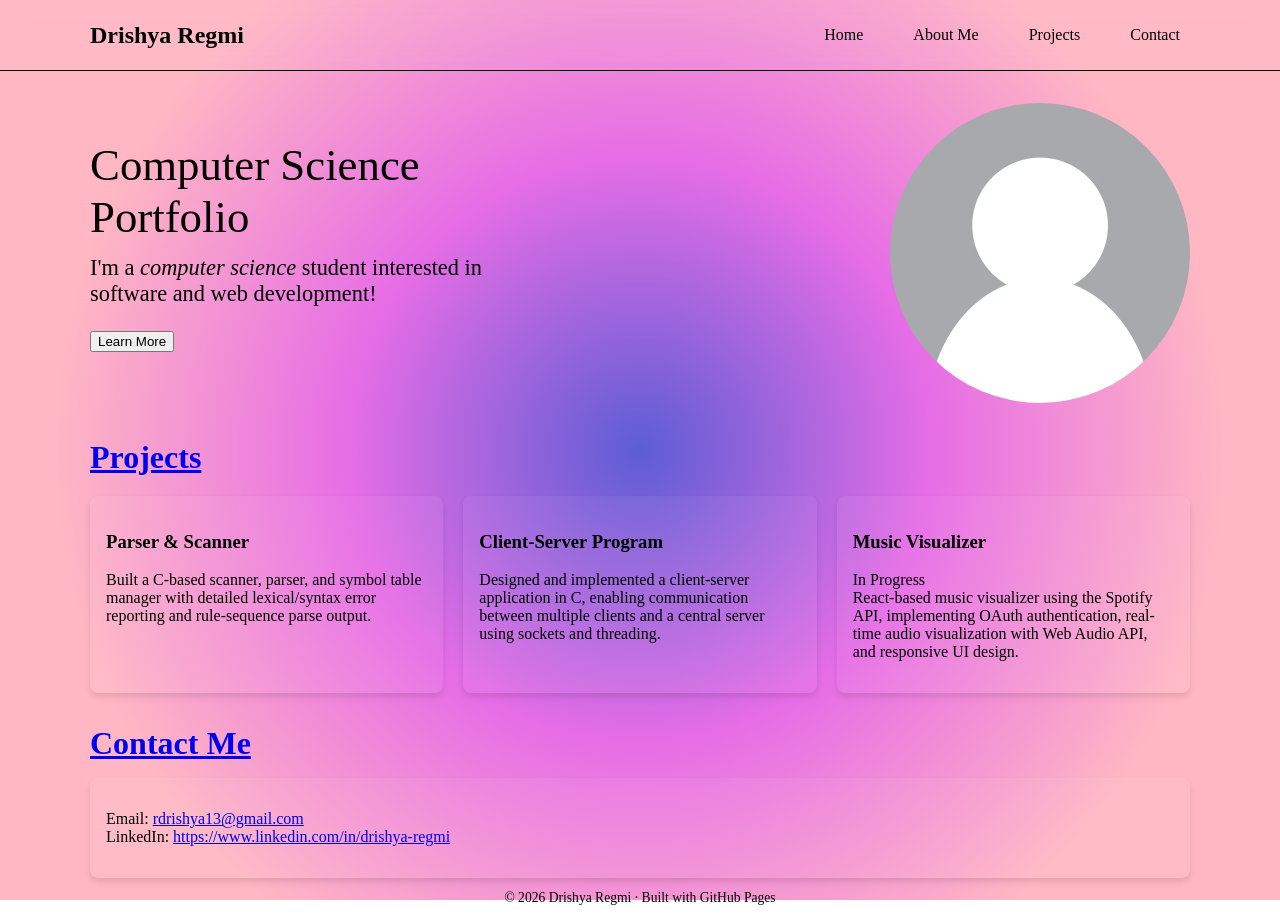
<file: index.html>
<!DOCTYPE html>
<html lang="en">
<head>
    <meta charset="UTF-8">
    <meta name="viewport" content="width=device-width, initial-scale=1.0">
    <title>My Website</title>
    <link rel="stylesheet" href="styles.css">
   
</head>
<body>
    
    <div class="header">
        <div class="container">
        <!-- TOP LEFT CORNER -->
            <div class="TLC">
                <h1>Drishya Regmi</h1>
            </div>

            <!-- NavBar -->
            <div class="navBar">
                <ul>
                    <li><a href="index.html">Home</a></li>
                    <li><a href="about.html">About Me</a></li>
                    <li><a href="projects.html">Projects</a></li>
                    <li><a href="contact.html">Contact</a></li>
                </ul>
            </div>
        </div>
    </div>
    
    <section id="hero">
        <div class="intro">
            <div class="text">
                <h1>Computer Science<br/>Portfolio</h1>
                <p style="font-size: 1.4rem;">I'm a <i>computer science</i> student interested in<br> software and web development!</p>
                <div class="about">
                    <h3><a href="about.html"><button>Learn More</button></a></h3>
                </div>
            </div>  

            <div class="headshot">
                <img src="blank-avatar-photo-place-holder-600nw-1095249842.jpg.webp" alt="Headshot of Drishya Regmi">
            </div>
        </div>
    </section>

    <section id="projects">
        <h2><a href="projects.html">Projects</a></h2>
            <div class="grid">
                <div class="card">
                    <h3>Parser & Scanner</h3>
                    <p>Built a C-based scanner, parser, and symbol table manager with detailed lexical/syntax error reporting and rule-sequence parse output.</p>
                </div>
                <div class="card">
                    <h3>Client-Server Program</h3>
                    <p>Designed and implemented a client-server application in C, enabling communication between multiple clients and a central server using sockets and threading.</p>
                </div>
                <div class="card">
                    <h3>Music Visualizer</h3>
                    <p>In Progress<br>
                        React-based music visualizer using the Spotify API, implementing OAuth authentication, real-time audio visualization with Web Audio API, and responsive UI design. 
                    </p>
                </div>
            </div>
    </section>

    <section id="contact">
        <h2><a href="contact.html">Contact Me</a></h2>
            <div class="card">
                <p>
                    Email: <a href="mailto:rdrishya13@gmail.com">rdrishya13@gmail.com</a><br/>
                    LinkedIn: <a href="https://www.linkedin.com/in/drishya-regmi">https://www.linkedin.com/in/drishya-regmi</a>
                </p>
            </div>
    </section>

    <footer>
    © 2026 Drishya Regmi · Built with GitHub Pages
    </footer>
    
</body>
</html>
</file>
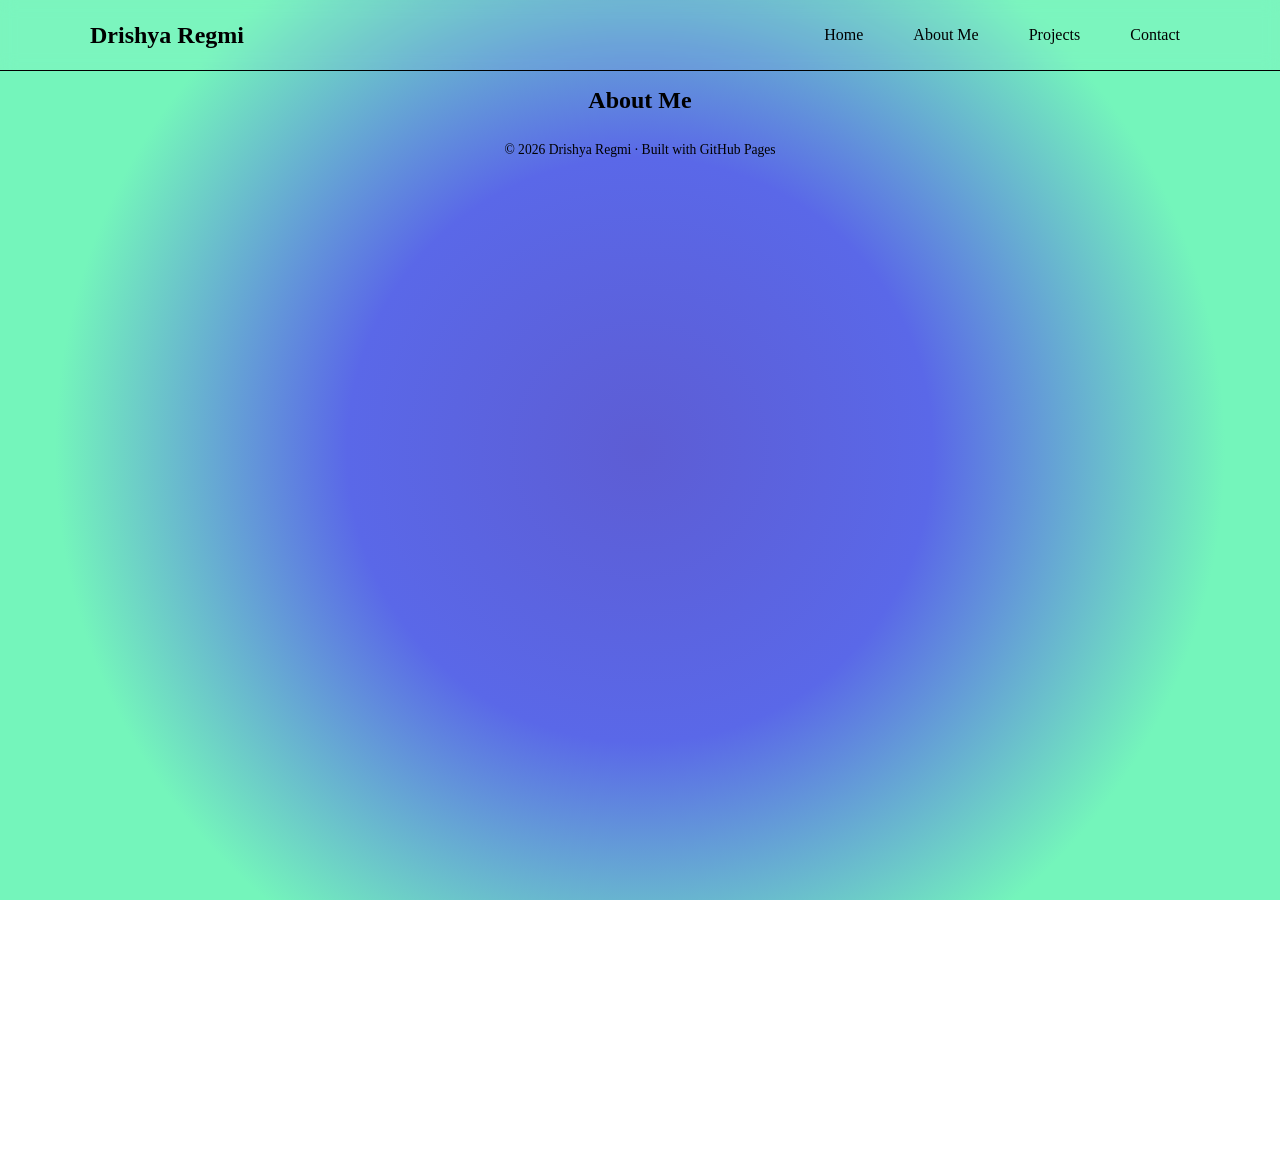
<file: about.html>
<!DOCTYPE html>
<html lang="en">
<head>
    <meta charset="UTF-8">
    <meta name="viewport" content="width=device-width, initial-scale=1.0">
    <title>About Me</title>
    <link rel="stylesheet" href="styles.css">

    <style>
        body{
            margin: 0%;
            min-height: 130vh;
            background-image: radial-gradient(
            circle 65vmin at center,
             rgb(93, 93, 212), 
             rgb(90, 104, 232),
             rgb(116, 245, 187));
            background-repeat: no-repeat;
            background-attachment: fixed;
        }

        h1 {
            font-size: x-large;
            font-family: Georgia, 'Times New Roman', Times, serif;
            color: black;
            text-align: center;
            
        }
    </style>    
</head>
<body>
     <div class="header">
        <div class="container">
        <!-- TOP LEFT CORNER -->
            <div class="TLC">
                <h1>Drishya Regmi</h1>
            </div>

            <!-- NavBar -->
            <div class="navBar">
                <ul>
                    <li><a href="index.html">Home</a></li>
                    <li><a href="about.html">About Me</a></li>
                    <li><a href="projects.html">Projects</a></li>
                    <li><a href="contact.html">Contact</a></li>
                </ul>
            </div>
        </div>
    </div>

    <h1>About Me</h1>
    

    <footer>
    © 2026 Drishya Regmi · Built with GitHub Pages
    </footer>
</body>
</html>

<!-- Goal: Build trust, connection, and credibility.
Content: Personal story, expertise, experience, and photo.
Focus: Who you are and why you are qualified.  -->
</file>
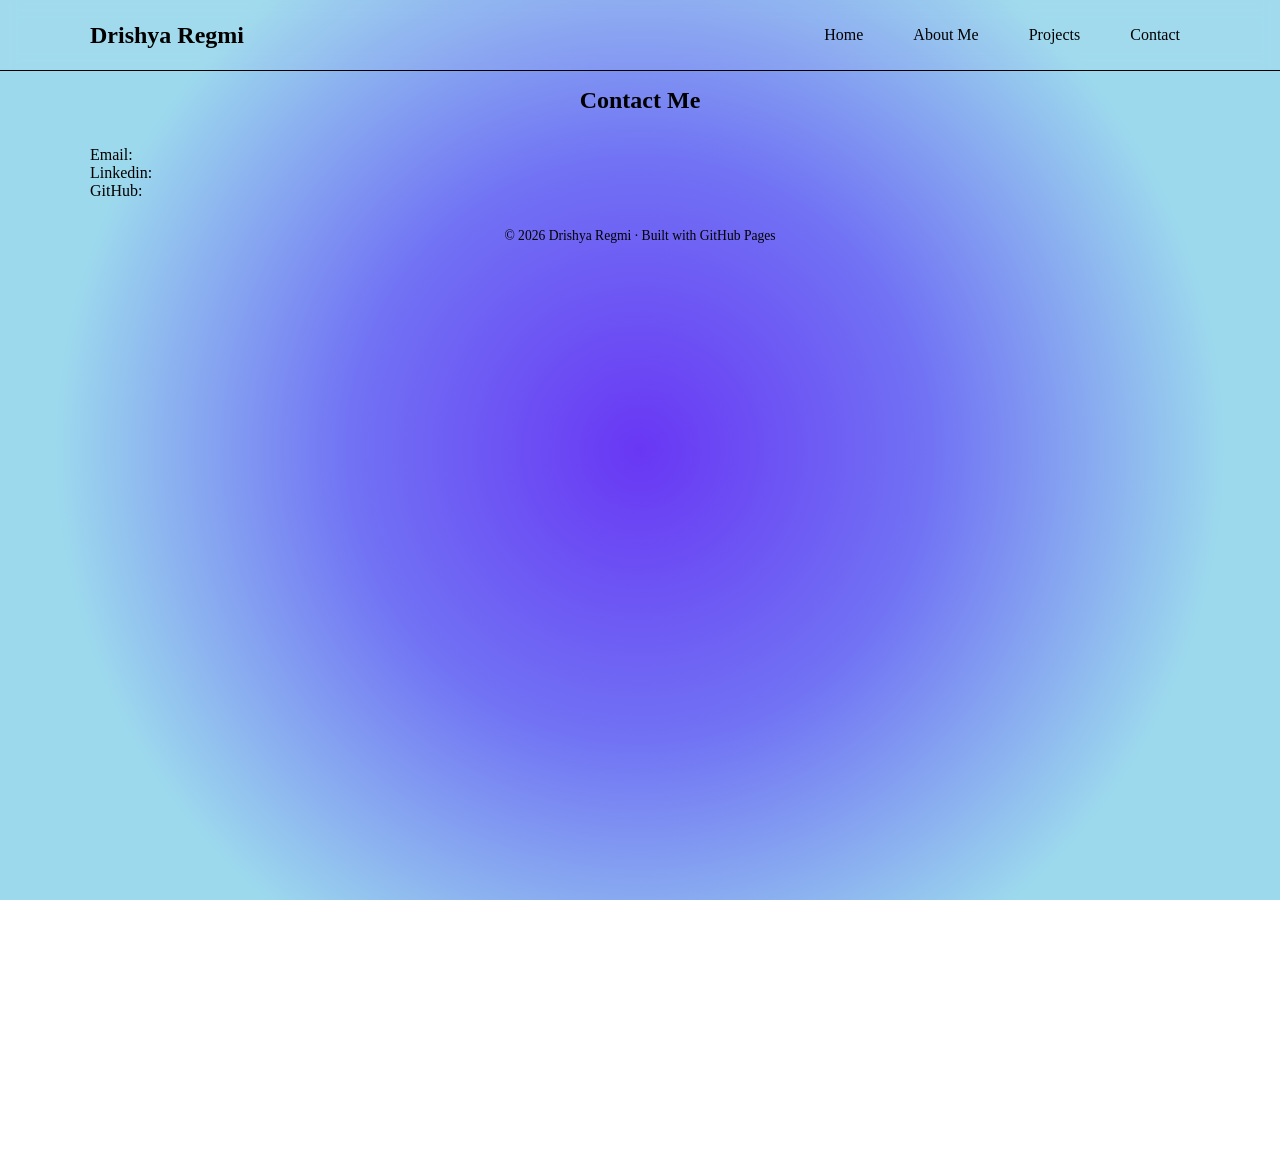
<file: contact.html>
<!DOCTYPE html>
<html lang="en">
<head>
    <meta charset="UTF-8">
    <meta name="viewport" content="width=device-width, initial-scale=1.0">
    <title>Contact</title>
    <link rel="stylesheet" href="styles.css">

    <style>
        body{
            margin: 0%;
            min-height: 130vh;
            background-image: radial-gradient(
            circle 65vmin at center,
             rgb(105, 55, 244), 
             rgb(113, 115, 244), 
             rgb(156, 217, 237));
            background-repeat: no-repeat;
            background-attachment: fixed;
        }
        h1 {
            font-size: x-large;
            font-family: Georgia, 'Times New Roman', Times, serif;
            color: black;
            text-align: center;
        }
    </style>
</head>
<body>
    <div class="header">
        <div class="container">
        <!-- TOP LEFT CORNER -->
            <div class="TLC">
                <h1>Drishya Regmi</h1>
            </div>

            <!-- NavBar -->
            <div class="navBar">
                <ul>
                    <li><a href="index.html">Home</a></li>
                    <li><a href="about.html">About Me</a></li>
                    <li><a href="projects.html">Projects</a></li>
                    <li><a href="contact.html">Contact</a></li>
                </ul>
            </div>
        </div>
    </div>

    <h1>Contact Me</h1>
    <section id="intro">

    </section>

    <section id="socials">
        <p>
            Email: <br/>
            Linkedin: <br/>
            GitHub: <br/>
        </p>
    </section>

    <footer>
    © 2026 Drishya Regmi · Built with GitHub Pages
    </footer>
</body>
</html>
</file>
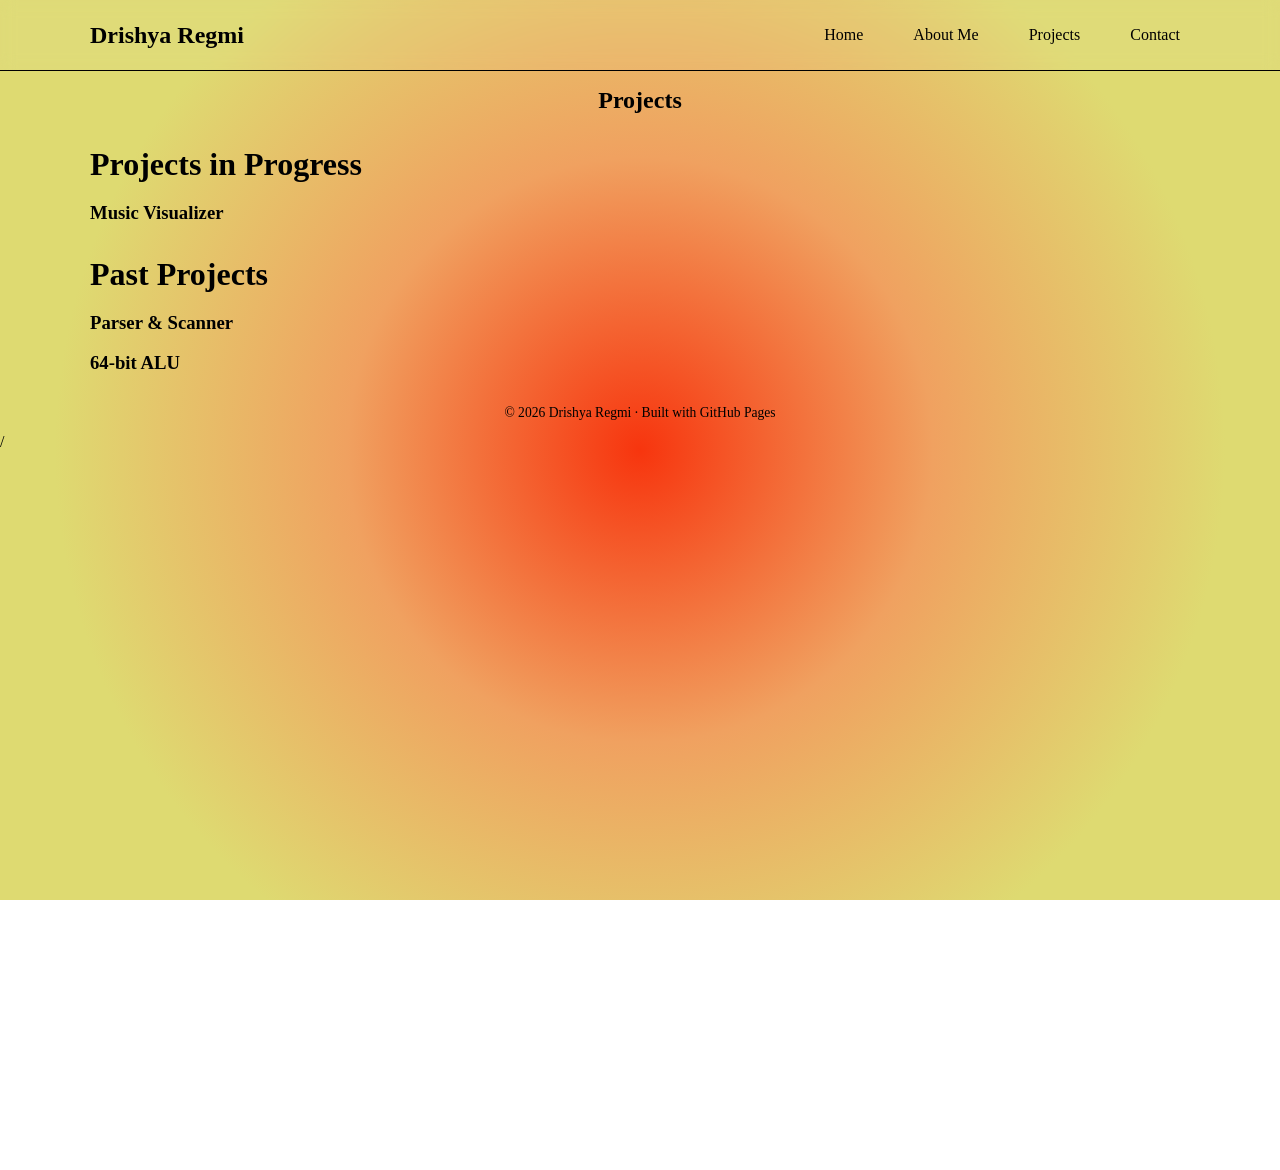
<file: projects.html>
<!DOCTYPE html>
<html lang="en">
<head>
    <meta charset="UTF-8">
    <meta name="viewport" content="width=device-width, initial-scale=1.0">
    <title>Projects</title>
    <link rel="stylesheet" href="styles.css">

    <style>
        body{
            margin: 0%;
            min-height: 130vh;
            background-image: radial-gradient(
            circle 65vmin at center,
             rgb(247, 53, 14), 
             rgb(240, 161, 96), 
             rgb(222, 218, 113));
            background-repeat: no-repeat;
            background-attachment: fixed;
        }
        h1 {
            font-size: x-large;
            font-family: Georgia, 'Times New Roman', Times, serif;
            color: white;
            text-align: center;
        }
    </style>
</head>
<body>
    <div class="header">
        <div class="container">
        <!-- TOP LEFT CORNER -->
            <div class="TLC">
                <h1>Drishya Regmi</h1>
            </div>

            <!-- NavBar -->
            <div class="navBar">
                <ul>
                    <li><a href="index.html">Home</a></li>
                    <li><a href="about.html">About Me</a></li>
                    <li><a href="projects.html">Projects</a></li>
                    <li><a href="contact.html">Contact</a></li>
                </ul>
            </div>
        </div>
    </div>

    <h1 style="color: black;">Projects</h1>

    <section class="recent">
        <h2>Projects in Progress</h2>
        <div class="visualizer">
            <h3>Music Visualizer</h3>
            <p></p>
        </div>
    </section>

    <section id="past">
        <h2>Past Projects</h2>
        <div class="parser">
            <h3>Parser & Scanner</h3>
            <p></p>
        </div>

        <div class="alu">
            <h3>64-bit ALU</h3>
            <p></p>
        </div>

        <div class="tbd">
            <h3></h3>
            <p></p>
        </div>
    </section>

    <footer>
    © 2026 Drishya Regmi · Built with GitHub Pages
    </footer>
</body>
</html>/
</file>
<file: styles.css>
/* INDEX */

body{
  margin: 0%;
  /* min-height: 130vh; */
  background-image: radial-gradient(
    circle 65vmin at center,
    rgb(93, 93, 212),
    rgb(230, 109, 230),
    rgb(255, 183, 195));
  background-repeat: no-repeat;
  background-attachment: fixed;
}

.header {
  position: sticky;
  top: 0;
  z-index: 1000;
  border-bottom: 0.1px solid black;
  background-color: rgba(255, 255, 255, 0.05);
  backdrop-filter: blur(8px);
}

.header .container{
  /* puts name, tile, and nav bar on same line */
  display: flex;
  /* vertically aligns name and tile with nav bar */
  align-items: center;
  /* puses name and title to the left and nav bar to the right*/
  justify-content: space-between;
  padding: 12px 24px;
  max-width: 1100px;
}

.TLC h1 {
  font-family: Georgia, "Times New Roman", Times, serif;
  font-size: x-large;
  /* font-weight: bolder; */
  color: black;
  display: inline;
  
}

.navBar ul {
  /* makes navigation links horizontal */
  display: flex;
  /* puts space between the links */
  gap: 30px;
  list-style-type: none;
  font-size: 14px;
}

.navBar a {
  /* removes underline */
  text-decoration: none;
  /* size of button */
  padding: 6px 10px;
  background-color: transparent;
  color: black;
  border-radius: 4px;
  font-family: Georgia, "Times New Roman", Times, serif;
  font-size: 1rem;
}

.navBar a:hover {
  background-color: transparent;
  color: white;
}

.container {
  max-width: 1100px;
  margin: 0 auto;
  padding: 0 24px;
}

.intro{
  display: flex;
  align-items: center;
  /* align-items: flex-start; */
  justify-content: space-between;
  font-family: Georgia, 'Times New Roman', Times, serif;
  /* padding-top: 20px; */
  width: 100%;
  max-width: 1100px;
  margin: 0 auto;
  box-sizing: border-box;
 }

 .text{
   flex: 1;
   max-width: 600px;
 }

.intro h1{
  font-size: 2.8rem;
  color: black;
  font-weight: 520;
  margin: 0;
 }

.intro p{
  font-size: 1.4rem;
  color: black;
  margin-top: 12px;
 }

.headshot{
  flex-shrink: 0;
}
.headshot img{
  width: 300px;
  height: 300px;
  border-radius: 50%;
  object-fit: cover;
}
.container {
  max-width: 1100px;
  margin: 0 auto;
  padding: 0 24px;
}

footer {
  font-size: 0.85rem;
  text-align: center;
  padding: 12px 0;
  color: black;
}

#hero {
  margin-top: 2rem;
  padding-top: 0; 
}

section{
  max-width: 1100px;
  margin-left: auto;
  margin-right: auto;
  padding: 0 24px;
}

section:not(#hero) {
  margin-top: 32px;
  /* margin: 32px auto 0;
  padding: 0 24px; */
}

section h2 {
  font-family: Georgia, "Times New Roman", Times, serif;
  font-size: 2rem;
  color: black;
  margin-top: 0;
  margin-bottom: 16px;
}

.grid {
  display: grid;
  grid-template-columns: repeat(auto-fit, minmax(250px, 1fr));
  gap: 20px;
  margin-top: 20px;
}

.card {
  background-color: rgba(255, 255, 255, 0.05);
  border-radius: 8px;
  padding: 16px;
  box-shadow: 0 4px 6px rgba(0, 0, 0, 0.1);
  transition: transform 0.2s;
}

.projects a{
  text-decoration: none;
  background-color: transparent;
  color: black;
}
.projects a:hover {
  background-color: transparent;
  color: white;
}

@media (max-width: 400px){
  .intro{
    flex-direction: column;
    text-align: center;
    max-width: 100%;
    padding-left: 24px;
    padding-right: 24px;
  }
  .headshot img{
    width: 120px;
    height: 120px;
    margin-top: 20px;
  }

  .section h2 {
    font-size: 1.5rem;
  }

  .section p {
    font-size: 1rem;
  }

  section{
    padding: 0 12px;
    align-items: center;
  }
}




/* ABOUT */

/* PROJECTS */

/* CONTACT */
</file>
